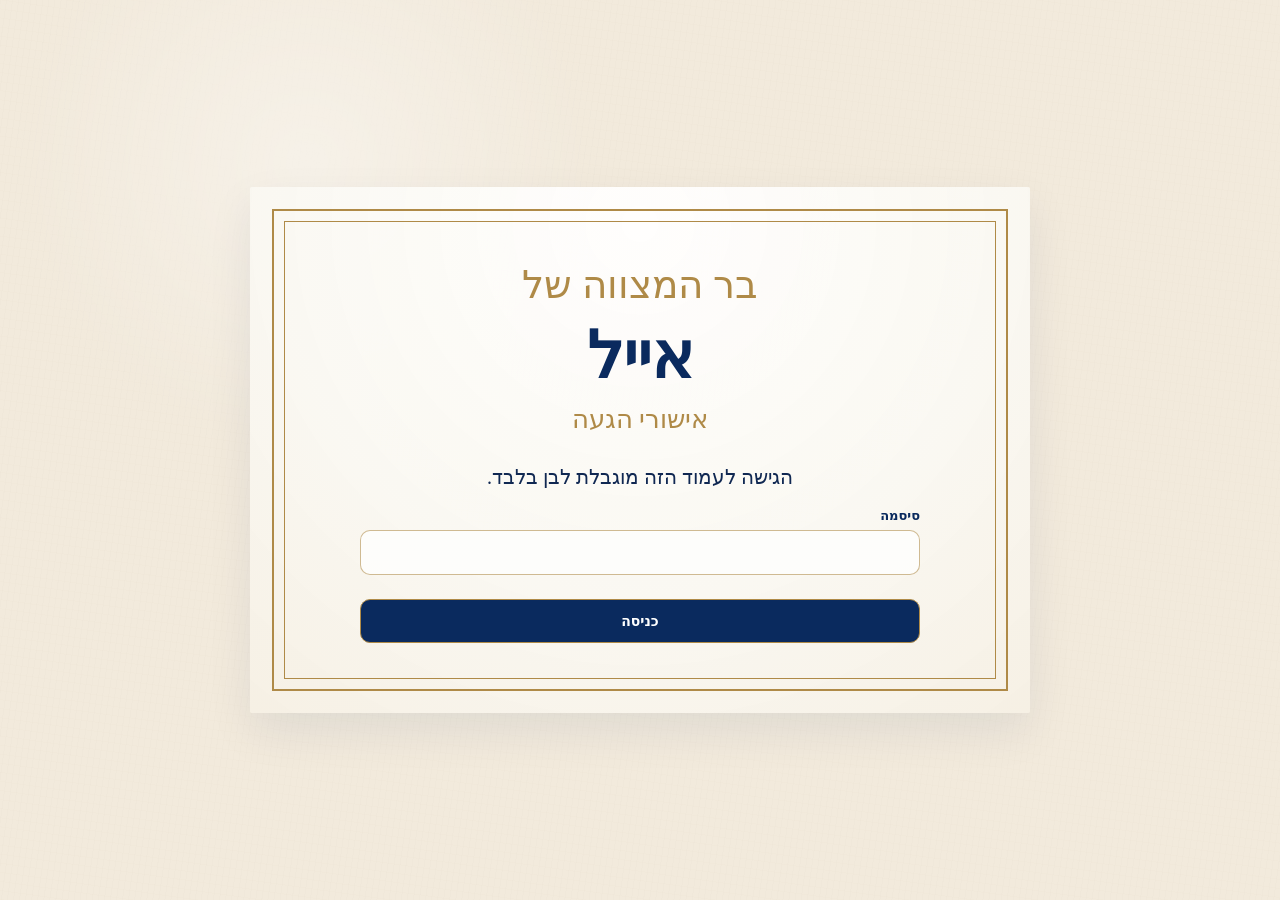
<file: admin.html>
<!doctype html>
<html lang="he" dir="rtl">
<head>
  <meta charset="utf-8">
  <meta name="viewport" content="width=device-width, initial-scale=1">
  <title>אישורי הגעה | אייל</title>
  <meta name="robots" content="noindex,nofollow">
  <meta name="theme-color" content="#FAF8F2">
  <link rel="stylesheet" href="style.css?v=20260706-decline">
  <link rel="icon" href="assets/favicon.svg" type="image/svg+xml">
</head>
<body class="admin-body">
  <main class="admin-stage">
    <section class="admin-card" aria-labelledby="adminTitle">
      <div class="gold-frame" aria-hidden="true"></div>
      <p class="kicker">בר המצווה של</p>
      <h1 id="adminTitle">אייל</h1>
      <p class="admin-subtitle">אישורי הגעה</p>

      <section id="loginPanel" class="admin-panel">
        <p>הגישה לעמוד הזה מוגבלת לבן בלבד.</p>
        <form id="passwordForm" class="admin-form">
          <label>
            <span>סיסמה</span>
            <input id="adminPassword" type="password" autocomplete="current-password" required>
          </label>
          <button id="passwordButton" class="action action-primary" type="submit">כניסה</button>
        </form>
        <p id="authStatus" class="form-status" role="status" aria-live="polite"></p>
      </section>

      <section id="rsvpPanel" class="admin-panel" hidden>
        <div class="admin-summary">
          <div>
            <span>מוזמנים</span>
            <strong id="invitedTotal">0</strong>
          </div>
          <div>
            <span>אישרו</span>
            <strong id="guestTotal">0</strong>
          </div>
          <div>
            <span>לא ענו</span>
            <strong id="pendingTotal">0</strong>
          </div>
          <div>
            <span>בית כנסת</span>
            <strong id="synagogueTotal">0</strong>
          </div>
          <div>
            <span>מסעדה</span>
            <strong id="restaurantTotal">0</strong>
          </div>
        </div>
        <div class="admin-actions admin-tabs">
          <button id="tabRsvps" class="action is-active" type="button">אישורים</button>
          <button id="tabGuests" class="action" type="button">מוזמנים</button>
        </div>
        <div class="admin-actions">
          <button id="refreshRsvps" class="action" type="button">רענן</button>
          <button id="exportRsvps" class="action" type="button">ייצוא CSV</button>
          <button id="addGuest" class="action" type="button" hidden>הוספת מוזמן</button>
          <button id="signOut" class="action" type="button">יציאה</button>
        </div>
        <div id="rsvpControls" class="admin-actions">
          <select id="rsvpCategoryFilter" class="guest-filter"></select>
        </div>
        <div id="rsvpList" class="rsvp-list" aria-live="polite"></div>
        <div id="guestControls" class="admin-actions" hidden>
          <select id="categoryFilter" class="guest-filter"></select>
          <select id="statusFilter" class="guest-filter">
            <option value="">כל הסטטוסים</option>
            <option value="confirmed">אישרו</option>
            <option value="pending">לא ענו</option>
          </select>
        </div>
        <div id="guestList" class="rsvp-list" aria-live="polite" hidden></div>
      </section>
    </section>
  </main>
  <script src="supabase-config.js?v=20260703-group"></script>
  <script src="admin.js?v=20260706-decline"></script>
</body>
</html>
</file>
<file: style.css>
:root{--ivory:#faf8f2;--paper:#f6f0e4;--navy:#0a2a5e;--gold:#af8a47;--ink:#102852;--hairline:rgba(175,138,71,.72)}
*{box-sizing:border-box}
[hidden]{display:none!important}
html,body{overflow-x:hidden}
body{margin:0;background:#f2eadc;color:var(--ink);font-family:"Noto Serif Hebrew","Frank Ruhl Libre","Times New Roman",serif}
body:before{position:fixed;inset:0;content:"";pointer-events:none;opacity:.45;background:radial-gradient(circle at 24% 18%,rgba(255,255,255,.8),transparent 24%),repeating-linear-gradient(98deg,rgba(10,42,94,.018) 0 1px,transparent 1px 6px),repeating-linear-gradient(8deg,rgba(175,138,71,.018) 0 1px,transparent 1px 9px)}
.opening-quote{position:fixed;inset:0;z-index:20;display:grid;place-content:center;text-align:center;background:var(--ivory);color:var(--navy);font-size:clamp(28px,5vw,50px);line-height:1.55;animation:quoteBackdrop 3400ms ease both;pointer-events:none}
.opening-quote-inner{--quote-x:0px;--quote-y:0px;--quote-scale:.58;display:grid;gap:8px;transform-origin:center;animation:quoteFlight 3400ms cubic-bezier(.2,.7,.2,1) both}
.opening-quote span{display:block}
.stage{min-height:100svh;display:grid;place-items:center;padding:28px}
.card{position:relative;width:min(100%,760px);padding:78px 76px 42px;text-align:center;background:radial-gradient(circle at 50% 7%,rgba(255,255,255,.94),rgba(250,248,242,.98) 58%,var(--paper)),repeating-linear-gradient(104deg,rgba(175,138,71,.028) 0 1px,transparent 1px 8px);box-shadow:0 18px 46px rgba(10,42,94,.08);border-radius:2px;animation:cardReveal 1200ms ease 1450ms both;transform-origin:50% 0}
.card:after{position:absolute;inset:0;content:"";pointer-events:none;opacity:.35;background:radial-gradient(circle at 18% 22%,rgba(175,138,71,.08),transparent 18%),radial-gradient(circle at 82% 68%,rgba(10,42,94,.045),transparent 22%)}
.gold-frame,.gold-frame:after{position:absolute;content:"";inset:22px;border:2px solid var(--gold);pointer-events:none}
.gold-frame:after{inset:10px;border-width:1px}
.hero,.timeline,.tools,footer{position:relative;z-index:1}
.crown{font-size:72px;color:var(--gold);line-height:1}
blockquote{margin:18px 0 20px;font-size:31px;line-height:1.62;color:var(--navy)}
body.intro-active blockquote{opacity:0}
blockquote span{display:block}
blockquote cite{display:block;margin-top:7px;color:#8f6e3f;font:600 15px/1.2 system-ui,-apple-system,"Segoe UI",sans-serif;font-style:normal;letter-spacing:0}
.rule{width:250px;height:1px;margin:22px auto;background:linear-gradient(90deg,transparent,var(--gold),transparent)}
.rule.short{width:210px}
.kicker{margin:0 0 12px;color:var(--gold);font-size:39px}
.name-mark{margin:0 auto 12px;width:min(430px,92%);line-height:0}
.name-mark span{position:absolute;width:1px;height:1px;overflow:hidden;clip:rect(0 0 0 0);white-space:nowrap}
.name-mark img{display:block;width:100%;height:auto;margin:auto;mix-blend-mode:multiply}
.date{display:inline-block;margin:8px 0 8px;padding:12px 46px;border:1px solid var(--gold);border-radius:10px;background:var(--navy);color:#fff;font:700 44px/1 Georgia,serif;box-shadow:0 1px 0 rgba(175,138,71,.45)}
.hebrew-date{margin:4px 0;color:var(--navy);font-size:23px}
.countdown{margin:16px auto 0;color:#8f6e3f;font:500 14px/1.7 system-ui,-apple-system,"Segoe UI",sans-serif}
.countdown strong{display:block;color:var(--navy);font-weight:700}
.timeline{display:grid;gap:16px;max-width:560px;margin:34px auto 28px}
.event{direction:ltr;display:grid;grid-template-columns:96px 1fr;gap:24px;align-items:center;width:100%;padding:14px 18px;border:1px solid rgba(175,138,71,.5);border-radius:10px;background:rgba(255,253,248,.5);color:inherit;text-align:right;cursor:pointer;box-shadow:none;transition:border-color .18s ease,background-color .18s ease,transform .18s ease}
.event:hover,.event:focus-visible{border-color:var(--gold);background:rgba(255,253,248,.8);transform:translateY(-1px);outline:none}
.event-copy{direction:rtl;display:block}
.medallion{width:86px;height:86px;border-radius:50%;display:grid;place-items:center;background:transparent;color:var(--gold);border:1px solid var(--hairline)}
.medallion svg{width:54px;height:54px;fill:none;stroke:currentColor;stroke-width:2;stroke-linecap:round;stroke-linejoin:round}
time{display:block;color:#8f6e3f;font:700 36px/1 Georgia,serif}
h2{margin:0;color:var(--navy);font-size:32px}
p{font-size:20px;line-height:1.45;margin:6px 0}
.event-nav{display:inline-block;margin-top:10px;padding-top:8px;border-top:1px solid rgba(175,138,71,.58);color:var(--navy);font:700 14px/1.35 system-ui,-apple-system,"Segoe UI",sans-serif}
.action{display:inline-flex;align-items:center;justify-content:center;min-height:44px;margin-top:12px;padding:10px 18px;border:1px solid var(--hairline);border-radius:10px;background:rgba(255,253,248,.48);color:var(--navy);font:700 14px/1 system-ui,-apple-system,"Segoe UI",sans-serif;text-decoration:none;cursor:pointer;box-shadow:none;transition:background-color .18s ease,border-color .18s ease,transform .18s ease}
.action-primary{background:var(--navy);border-color:var(--gold);color:#fff}
.action:hover,.action:focus-visible{border-color:var(--gold);background:rgba(255,253,248,.82);transform:translateY(-1px);outline:none}
.action-primary:hover,.action-primary:focus-visible{background:#12366d;color:#fff}
.action:disabled{opacity:.58;cursor:wait;transform:none}
.tools{display:flex;justify-content:center;gap:10px;flex-wrap:wrap;z-index:10}
.calendar{position:relative;z-index:11}
.calendar[open]{z-index:30}
.calendar summary{list-style:none}
.calendar summary::-webkit-details-marker{display:none}
.calendar-menu{position:absolute;left:0;right:0;bottom:54px;display:grid;gap:4px;padding:8px;border:1px solid rgba(175,138,71,.45);border-radius:10px;background:#fffdf8;box-shadow:0 12px 26px rgba(10,42,94,.08);z-index:5}
.calendar-menu a,.calendar-menu button{display:block;width:100%;border:0;background:transparent;color:var(--navy);font:700 13px system-ui;text-decoration:none;text-align:center;padding:8px;border-radius:8px;cursor:pointer}
.calendar-menu a:hover,.calendar-menu button:hover{background:#f8f0e1}
.nav-dialog{width:min(92vw,360px);padding:0;border:1px solid var(--gold);border-radius:12px;background:#fffdf8;color:var(--navy);box-shadow:0 18px 50px rgba(10,42,94,.18)}
.nav-dialog::backdrop{background:rgba(10,42,94,.18);backdrop-filter:blur(2px)}
.nav-sheet{position:relative;margin:0;padding:24px 22px 22px;border:1px solid rgba(175,138,71,.35);background:radial-gradient(circle at 50% 0,rgba(255,255,255,.95),rgba(250,248,242,.98))}
.nav-close{position:absolute;left:12px;top:10px;width:32px;height:32px;border:0;background:transparent;color:var(--navy);font:400 28px/1 system-ui;cursor:pointer}
.nav-title{margin:0;color:var(--gold);font:700 18px/1.2 system-ui,-apple-system,"Segoe UI",sans-serif}
.nav-place{margin:8px 0 18px;font-size:20px;color:var(--navy)}
.nav-options{display:grid;gap:8px}
.nav-options a{display:flex;align-items:center;justify-content:center;min-height:44px;border:1px solid rgba(175,138,71,.75);border-radius:10px;color:var(--navy);font:700 14px/1 system-ui,-apple-system,"Segoe UI",sans-serif;text-decoration:none;background:rgba(255,255,255,.5);transition:background-color .18s ease,border-color .18s ease}
.nav-options a:hover{border-color:var(--gold);background:#fffdf8}
.rsvp-dialog{width:min(92vw,410px)}
.rsvp-sheet{display:grid;gap:10px}
.rsvp-sheet label,.admin-form label{display:grid;gap:6px;text-align:right;color:var(--navy);font:700 13px/1.2 system-ui,-apple-system,"Segoe UI",sans-serif}
.rsvp-sheet input,.rsvp-sheet textarea,.rsvp-sheet select,.admin-form input,.admin-form select{width:100%;border:1px solid rgba(175,138,71,.58);border-radius:10px;background:rgba(255,255,255,.72);color:var(--navy);font:600 16px/1.35 system-ui,-apple-system,"Segoe UI",sans-serif;padding:11px 12px;outline:none}
.rsvp-sheet textarea{resize:vertical}
.rsvp-venues{margin:0;padding:12px 14px;border:1px solid rgba(175,138,71,.5);border-radius:10px;background:rgba(255,255,255,.5);display:grid;gap:10px}
.rsvp-venues legend{padding:0 6px;color:var(--navy);font:700 13px/1.2 system-ui,-apple-system,"Segoe UI",sans-serif}
.checkbox{display:flex!important;flex-direction:row!important;align-items:center;gap:10px;cursor:pointer;text-align:right}
.checkbox input{width:20px!important;height:20px;flex:0 0 auto;padding:0!important;accent-color:var(--navy)}
.checkbox span{font:600 15px/1.3 system-ui,-apple-system,"Segoe UI",sans-serif;color:var(--navy)}
.rsvp-sheet input:focus,.rsvp-sheet textarea:focus,.rsvp-sheet select:focus,.admin-form input:focus{border-color:var(--gold);box-shadow:0 0 0 3px rgba(175,138,71,.12)}
.form-status{min-height:22px;margin:2px 0 0;color:var(--gold);font:700 13px/1.45 system-ui,-apple-system,"Segoe UI",sans-serif}
.form-status.is-error{color:#9b2c2c}
footer{margin-top:30px}
footer .glad{font-size:30px;color:var(--gold);margin-top:12px}
#qrCode{margin-top:14px;padding:5px;border:1px solid rgba(175,138,71,.65);background:var(--ivory)}
@keyframes quoteBackdrop{0%,48%{opacity:1}76%{opacity:.18}100%{opacity:0;visibility:hidden}}
@keyframes quoteFlight{0%,46%{opacity:1;transform:translate3d(0,0,0) scale(1)}74%,86%{opacity:1;transform:translate3d(var(--quote-x),var(--quote-y),0) scale(var(--quote-scale))}100%{opacity:0;transform:translate3d(var(--quote-x),var(--quote-y),0) scale(var(--quote-scale))}}
@keyframes cardReveal{from{opacity:0;transform:scale(.98)}to{opacity:1;transform:scale(1)}}
@media(max-width:620px){
  .stage{padding:0}
  .card{width:100%;min-height:100svh;padding:52px 20px 34px;overflow:hidden}
  .gold-frame{inset:12px}.gold-frame:after{inset:8px}
  blockquote{font-size:23px}blockquote cite{font-size:13px}
  .kicker{font-size:32px;margin-bottom:10px}.name-mark{width:min(330px,94%);margin-bottom:10px}
  .date{font-size:33px;padding-inline:34px}
  .timeline{max-width:348px;gap:12px}
  .event{grid-template-columns:70px 1fr;gap:12px;padding:12px 14px}
  .medallion{width:66px;height:66px}.medallion svg{width:42px;height:42px}
  time{font-size:30px}h2{font-size:26px}p{font-size:18px}
  .event-nav{font-size:13px}
  .tools{max-width:330px;margin:auto}
  .action{font-size:13px;padding-inline:14px}
}
@media(prefers-reduced-motion:reduce){.opening-quote{display:none}body.intro-active blockquote{opacity:1}.card{animation:none}.event,.action{transition:none}}

.admin-body{min-height:100svh;background:#f2eadc}
.admin-stage{min-height:100svh;display:grid;place-items:center;padding:28px}
.admin-card{position:relative;width:min(100%,780px);padding:70px 58px 46px;text-align:center;background:radial-gradient(circle at 50% 7%,rgba(255,255,255,.94),rgba(250,248,242,.98) 58%,var(--paper));border-radius:2px;box-shadow:0 18px 46px rgba(10,42,94,.08)}
.admin-card h1{margin:0;color:var(--navy);font-size:64px;line-height:1}
.admin-subtitle{margin:12px 0 24px;color:var(--gold);font-size:26px}
.admin-panel{position:relative;z-index:1;max-width:560px;margin:auto}
.admin-form{display:grid;gap:12px;justify-items:stretch;margin-top:16px}
.admin-summary{display:grid;grid-template-columns:repeat(2,1fr);gap:10px;margin:18px 0}
.admin-summary div{border:1px solid rgba(175,138,71,.52);border-radius:10px;padding:16px;background:rgba(255,253,248,.52)}
.admin-summary span{display:block;color:#8f6e3f;font:700 13px/1.4 system-ui,-apple-system,"Segoe UI",sans-serif}
.admin-summary strong{display:block;color:var(--navy);font:700 44px/1 Georgia,serif}
.admin-actions{display:flex;justify-content:center;gap:10px;margin-bottom:16px}
.rsvp-list{display:grid;gap:10px;text-align:right}
.rsvp-item{border:1px solid rgba(175,138,71,.46);border-radius:10px;padding:14px 16px;background:rgba(255,253,248,.56)}
.rsvp-item div{display:flex;align-items:center;justify-content:space-between;gap:12px}
.rsvp-item strong{color:var(--navy);font:800 18px/1.25 system-ui,-apple-system,"Segoe UI",sans-serif}
.rsvp-item span,.rsvp-item time{color:#8f6e3f;font:700 13px/1.35 system-ui,-apple-system,"Segoe UI",sans-serif}
.rsvp-item p{margin:10px 0 0;font-size:15px}
.empty-list{text-align:center;color:#8f6e3f;font:700 15px/1.5 system-ui,-apple-system,"Segoe UI",sans-serif}
.rsvp-item .rsvp-item-actions{justify-content:flex-end;gap:8px;margin-top:10px}
.row-action{border:1px solid rgba(175,138,71,.52);border-radius:8px;background:rgba(255,253,248,.72);color:#8f6e3f;font:700 13px/1 system-ui,-apple-system,"Segoe UI",sans-serif;padding:8px 14px;cursor:pointer}
.row-action:hover{border-color:var(--gold);color:var(--navy)}
.row-action-danger{color:#9b2c2c}
.rsvp-edit-form{margin-top:0}
.admin-tabs .action.is-active{border-color:var(--gold);color:var(--navy);background:rgba(175,138,71,.14)}
.guest-filter,.guest-link{width:100%;border:1px solid rgba(175,138,71,.52);border-radius:8px;background:rgba(255,253,248,.72);color:var(--navy);font:600 14px/1.3 system-ui,-apple-system,"Segoe UI",sans-serif;padding:9px 10px}
.guest-status{margin:8px 0 0;font:700 13px/1.3 system-ui,-apple-system,"Segoe UI",sans-serif;color:#9b2c2c}
.guest-status-ok{color:#2f7d4f}
.guest-status-declined{color:#9b2c2c}
.venue-line{margin:8px 0 0;color:#8f6e3f;font:600 13px/1.35 system-ui,-apple-system,"Segoe UI",sans-serif}
.linker{flex-wrap:wrap;gap:6px}
.linker .guest-link{flex:1 1 46%;min-width:120px}

@media(max-width:620px){
  .admin-stage{padding:0}
  .admin-card{width:100%;min-height:100svh;padding:54px 22px 34px}
  .admin-card h1{font-size:50px}
  .admin-summary strong{font-size:36px}
}
</file>
